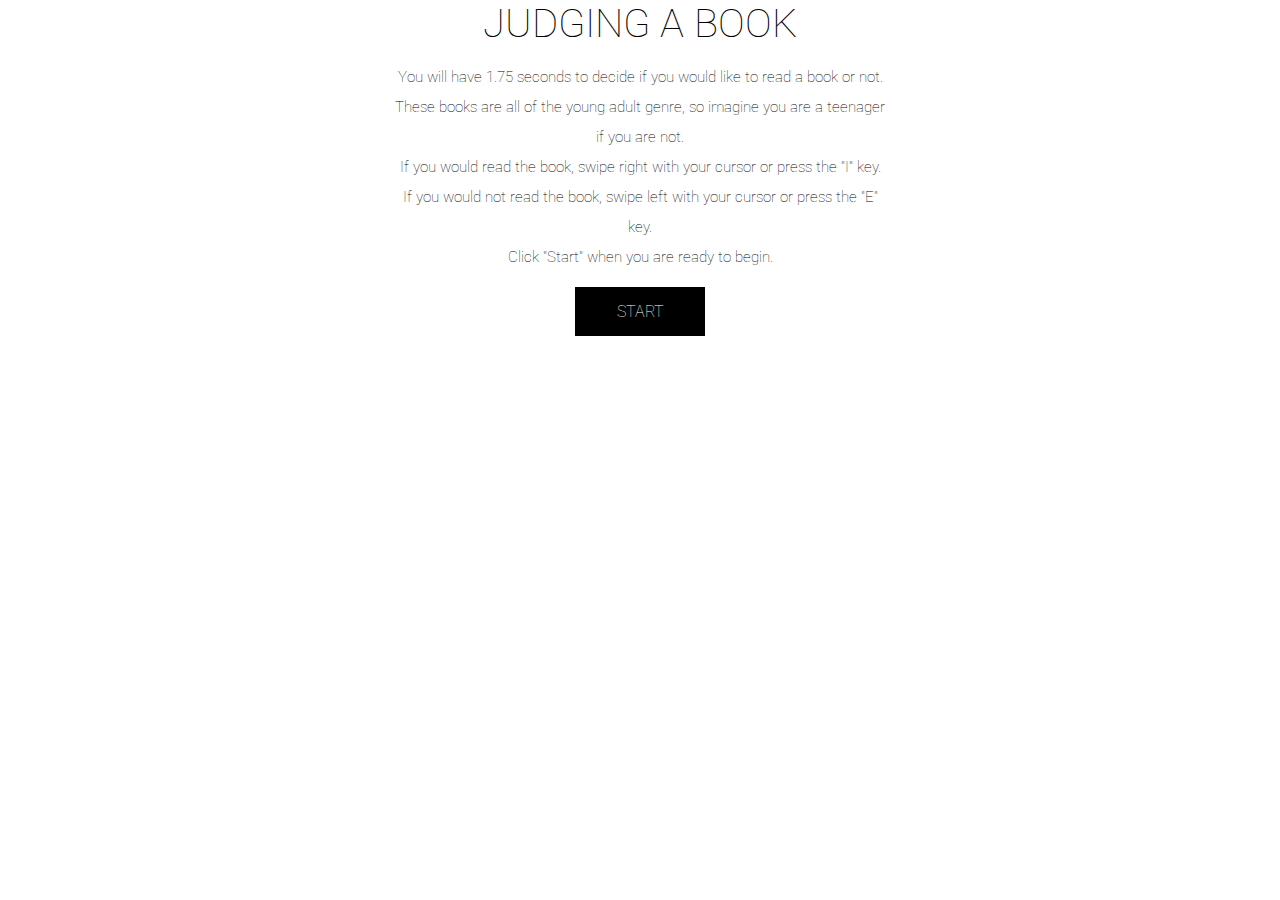
<file: index.html>
<!DOCTYPE html>
<html>
<head>
<meta http-equiv="Content-Type" content="text/html; charset=UTF-8">

    <meta name="viewport" content="width=device-width, initial-scale=1.0">
    <title>Judging a Book</title>
    <link href="https://fonts.googleapis.com/css?family=Roboto:100,100i,300,300i,400,400i,500,500i,700" rel="stylesheet">
    <link rel="stylesheet" type="text/css" href="css/jTinder.css">
</head>
<body>
<center><span class="indextitle">JUDGING A BOOK</span></center>
<div id="description">
<p>You will have 1.75 seconds to decide if you would like to read a book or not. These books are all of the young adult genre, so imagine you are a teenager if you are not.<br> If you would read the book, swipe right with your cursor or press the "I" key.<br>If you would not read the book, swipe left with your cursor or press the "E" key. <br>Click "Start" when you are ready to begin.
</div>
<a href="test.html"><div id="startbtn">START</div></a>
</body>
</html>
</file>
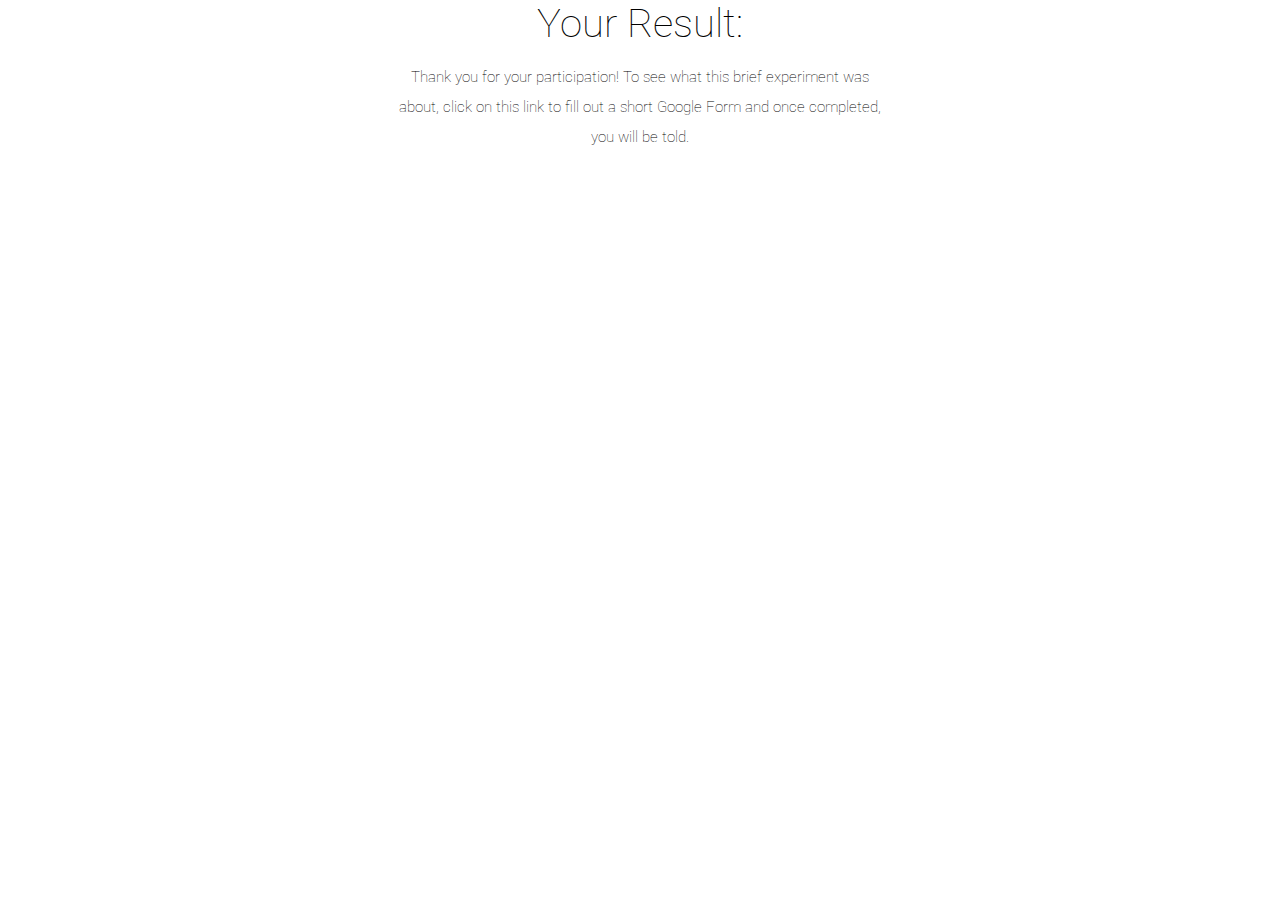
<file: results.html>
<!DOCTYPE html>
<html>
<head>
<meta http-equiv="Content-Type" content="text/html; charset=UTF-8">

    <meta name="viewport" content="width=device-width, initial-scale=1.0">
    <title>Judging a Book</title>
    <link href="https://fonts.googleapis.com/css?family=Roboto:100,100i,300,300i,400,400i,500,500i,700" rel="stylesheet">
    <link rel="stylesheet" type="text/css" href="css/jTinder.css">
</head>
<body>
<center><span class="indextitle">Your Result: </span></center>
<center><span id="results"><script type="text/javascript">document.write(result);</script></span></center>
<div id="description">
<p>Thank you for your participation! To see what this brief experiment was about, click on this link to fill out a short Google Form and once completed, you will be told.
</div>
<script type="text/javascript" src="js/jquery.min.js"></script>
    <!-- transform2d lib -->
    <script type="text/javascript" src="js/jquery.transform2d.js"></script>
    <!-- jTinder lib -->
    <script type="text/javascript" src="js/jquery.jTinder.js"></script>
    <!-- jTinder initialization script -->
    <script type="text/javascript" src="js/main.js"></script>
</body>
</html>
</file>
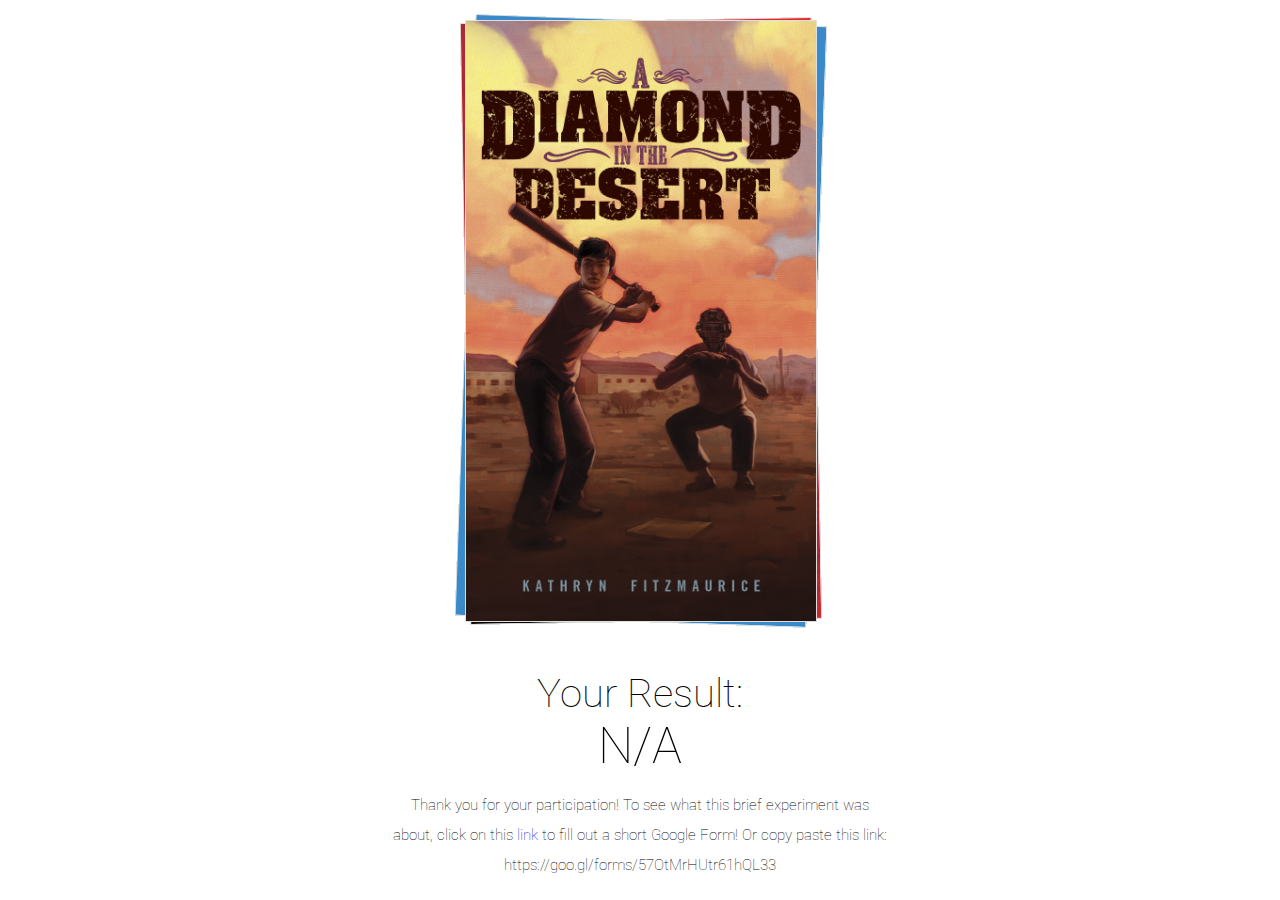
<file: test.html>
<!DOCTYPE html>
<html>
<head>
    <!-- Special thanks to do-web@github.com for base code. -->
    <meta http-equiv="Content-Type" content="text/html; charset=UTF-8">

    <meta name="viewport" content="width=device-width, initial-scale=1.0">
    <title>Judging a Book</title>
    <link href="https://fonts.googleapis.com/css?family=Roboto:100,100i,300,300i,400,400i,500,500i,700" rel="stylesheet">
    <link rel="stylesheet" type="text/css" href="css/jTinder.css">
</head>
<body>
    <!-- start padding container -->
    <center><div class="wrap">
        <!-- start jtinder container -->
        <div id="tinderslide">
            <ul>
                <li class="pane1">
                    <div class="img"></div>
                    <div class="like"></div>
                    <div class="dislike"></div>
                </li>
                <li class="pane2">
                    <div class="img"></div>
                    <div class="like"></div>
                    <div class="dislike"></div>
                </li>
                <li class="pane3">
                    <div class="img"></div>
                    <div class="like"></div>
                    <div class="dislike"></div>
                </li>
                <li class="pane4">
                    <div class="img"></div>
                    <div class="like"></div>
                    <div class="dislike"></div>
                </li>
                <li class="pane5">
                    <div class="img"></div>
                    <div class="like"></div>
                    <div class="dislike"></div>
                </li>
                <li class="pane6">
                    <div class="img"></div>
                    <div class="like"></div>
                    <div class="dislike"></div>
                </li>
                <li class="pane7">
                    <div class="img"></div>
                    <div class="like"></div>
                    <div class="dislike"></div>
                </li>
                <li class="pane8">
                    <div class="img"></div>
                    <div class="like"></div>
                    <div class="dislike"></div>
                </li>
                <li class="pane9">
                    <div class="img"></div>
                    <div class="like"></div>
                    <div class="dislike"></div>
                </li>
                <li class="pane10">
                    <div class="img"></div>
                    <div class="like"></div>
                    <div class="dislike"></div>
                </li>
                <li class="pane11">
                    <div class="img"></div>
                    <div class="like"></div>
                    <div class="dislike"></div>
                </li>
                <li class="pane12">
                    <div class="img"></div>
                    <div class="like"></div>
                    <div class="dislike"></div>
                </li>
                <li class="pane13">
                    <div class="img"></div>
                    <div class="like"></div>
                    <div class="dislike"></div>
                </li>
                <li class="pane14">
                    <div class="img"></div>
                    <div class="like"></div>
                    <div class="dislike"></div>
                </li>
                <li class="pane15">
                    <div class="img"></div>
                    <div class="like"></div>
                    <div class="dislike"></div>
                </li>
                <li class="pane16">
                    <div class="img"></div>
                    <div class="like"></div>
                    <div class="dislike"></div>
                </li>
            </ul>
        </div>
        <!-- end jtinder container -->
    </div></center>
    <!-- end padding container -->

    <!-- jTinder trigger by buttons  -->
<!--     <div class="actions">
        <a href="#" class="dislike"><i></i></a>
        <a href="#" class="like"><i></i></a>
    </div>
 -->
    <!-- jTinder status text  -->
<!--     <div id="status"></div> -->
    <div class="resultspage">
    <center><span class="indextitle">Your Result: </span></center>
    <center><span id="results">N/A</span></center>
    <div id="description">
    <p>Thank you for your participation! To see what this brief experiment was about, click on this <a href="https://goo.gl/forms/57OtMrHUtr61hQL33">link</a> to fill out a short Google Form! Or copy paste this link: <br>https://goo.gl/forms/57OtMrHUtr61hQL33</p>
    </div>

    <!-- jQuery lib -->
    <script type="text/javascript" src="js/jquery.min.js"></script>
    <!-- transform2d lib -->
    <script type="text/javascript" src="js/jquery.transform2d.js"></script>
    <!-- jTinder lib -->
    <script type="text/javascript" src="js/jquery.jTinder.js"></script>
    <!-- jTinder initialization script -->
    <script type="text/javascript" src="js/main.js"></script>
</body>
</html>
</file>
<file: css/jTinder.css>
html, body {
    height: 100%;
    padding: 0;
    margin: 0;
    position: relative;

}

body {
    overflow: hidden;
    font-family: 'Roboto', sans-serif;
    font-weight: 100;
}

/* Wrapper with padding */
.wrap  {
    height: 600px;
    padding-top: 20px;
}

#tinderslide {
    position: relative;
    background: #fff;
    width: 350px;
    height: 100%;
}

#tinderslide ul {
    margin: 0;
    position: relative;
    display: block;
    height: 100%;
}

#tinderslide li {
    display: block;
    width: 100%;
    height: 100%;
    overflow: hidden;
    position: absolute;
    top: 0;
    z-index: 2;
    left: 0;
/*    box-shadow: 0 0 20px rgba(0, 0, 0, .2);*/
    overflow: hidden;
    text-align: center;
/*    padding: 10px 10px 10px 10px;*/
    background: #fff;
    font-size: 24px;
    color: #000;
    border: 1px solid #fff;
    border: 1px solid #dfdfdf;
    border: 1px solid rgba(96, 96, 96, 0.2);
    -webkit-transform: translate3d(0%,0,0) scale3d(1,1,1);
    -moz-transform: translate3d(0%,0,0) scale3d(1,1,1);
    -ms-transform: translate3d(0%,0,0) scale3d(1,1,1);
    -o-transform: translate3d(0%,0,0) scale3d(1,1,1);
    transform: translate3d(0%,0,0) scale3d(1,1,1);
    backface-visibility: hidden;
    -webkit-backface-visibility: hidden;
}

/* Image text */
/*#tinderslide li h2 {
    color: #fff;
    font-size: 30px;
    text-align: center;
    position: absolute;
    top: 40%;
    left: 0;
    width: 100%;
    text-shadow: -1px -1px 0 rgba(0, 0, 0, .2);
}*/

/* Image rotation */
#tinderslide li.pane1 {
    -webkit-transform: rotate(-1deg);
    -moz-transform: rotate(-1deg);
    -o-transform: rotate(-1deg);
    -ms-transform: rotate(-1deg);
    transform: rotate(-1deg);
}

#tinderslide li.pane2 {
    -webkit-transform: rotate(2deg);
    -moz-transform: rotate(2deg);
    -o-transform: rotate(2deg);
    -ms-transform: rotate(2deg);
    transform: rotate(2deg);
}

/* Like & dislike badge images */
#tinderslide .like,
#tinderslide .dislike {
    background: url("../img/liked.png") no-repeat scroll 0 0;
    opacity: 0;
    height: 80px;
    position: absolute;
    width: 170px;
    left: 45px;
    top:40px;
    z-index: 1;
    overflow: hidden;
    -webkit-transform: translate3d(0%,0,0) scale3d(1,1,1);
    -moz-transform: translate3d(0%,0,0) scale3d(1,1,1);
    -ms-transform: translate3d(0%,0,0) scale3d(1,1,1);
    -o-transform: translate3d(0%,0,0) scale3d(1,1,1);
    transform: translate3d(0%,0,0) scale3d(1,1,1);
    -webkit-backface-visibility: hidden;
    backface-visibility: hidden;
}

#tinderslide .dislike {
    right: 45px;
    left: auto;
    background: url("../img/nope.png") no-repeat scroll 0 0;
}

/* Image container */
#tinderslide .img {
    height: 100%;
    width: 100%;
/*    margin-bottom: 5px;*/
    position: relative;
    -webkit-transform: translate3d(0%,0,0) scale3d(1,1,1);
    -moz-transform: translate3d(0%,0,0) scale3d(1,1,1);
    -ms-transform: translate3d(0%,0,0) scale3d(1,1,1);
    -o-transform: translate3d(0%,0,0) scale3d(1,1,1);
    transform: translate3d(0%,0,0) scale3d(1,1,1);
    overflow: hidden;
    backface-visibility: hidden;
    -webkit-backface-visibility: hidden;
    -webkit-transform: translate3d(0,0,0) scale3d(1,1,1);
    -webkit-transform-style: preserve-3d;
}

/* Action - buttons */
.actions {
    text-align: center;
    width: 304px;
    margin: 0 auto;
    overflow: hidden;
}

.actions div {
    position: relative;
    display: inline-block;
    margin-right: -4px;
}

.actions a i {
    display: inline-block;
    width: 40px;
    height: 80px;
}

.actions a.dislike i {
    background: url("../img/dislike_button.png") no-repeat scroll center center;
}

.actions a.like i {
    background: url("../img/like_button.png") no-repeat scroll center center;
}

.actions a {
    float: left;
    display: block;
    background-color: #f7f7f7;
    background-image: -webkit-gradient(linear, left top, left bottom, from(#f7f7f7), to(#e7e7e7));
    background-image: -webkit-linear-gradient(top, #f7f7f7, #e7e7e7);
    background-image: -moz-linear-gradient(top, #f7f7f7, #e7e7e7);
    background-image: -ms-linear-gradient(top, #f7f7f7, #e7e7e7);
    background-image: -o-linear-gradient(top, #f7f7f7, #e7e7e7);
    color: #a7a7a7;
    margin: 36px;
    width: 80px;
    height: 80px;
    position: relative;
    text-align: center;
    line-height: 144px;
    border-radius: 50%;
    outline: none;
    box-shadow: 0px 3px 8px #aaa, inset 0px 2px 3px #fff;
}

.actions a:hover{
  text-decoration: none;
  color: #555;
  background: #f5f5f5;
}

/* jTinder images */
#tinderslide .pane16 .img {
    background: url("../img/pane/pane16.jpg") no-repeat scroll center center;
    background-size: cover;
}
#tinderslide .pane15 .img {
    background: url("../img/pane/pane15.jpg") no-repeat scroll center center;
    background-size: cover;
}
#tinderslide .pane14 .img {
    background: url("../img/pane/pane14.jpg") no-repeat scroll center center;
    background-size: cover;
}
#tinderslide .pane13 .img {
    background: url("../img/pane/pane13.jpg") no-repeat scroll center center;
    background-size: cover;
}
#tinderslide .pane12 .img {
    background: url("../img/pane/pane12.jpg") no-repeat scroll center center;
    background-size: cover;
}
#tinderslide .pane11 .img {
    background: url("../img/pane/pane11.jpg") no-repeat scroll center center;
    background-size: cover;
}
#tinderslide .pane10 .img {
    background: url("../img/pane/pane10.jpg") no-repeat scroll center center;
    background-size: cover;
}
#tinderslide .pane9 .img {
    background: url("../img/pane/pane9.jpg") no-repeat scroll center center;
    background-size: cover;
}
#tinderslide .pane8 .img {
    background: url("../img/pane/pane8.jpg") no-repeat scroll center center;
    background-size: cover;
}
#tinderslide .pane7 .img {
    background: url("../img/pane/pane7.jpg") no-repeat scroll center center;
    background-size: cover;
}
#tinderslide .pane6 .img {
    background: url("../img/pane/pane6.jpg") no-repeat scroll center center;
    background-size: cover;
}
#tinderslide .pane5 .img {
    background: url("../img/pane/pane5.jpg") no-repeat scroll center center;
    background-size: cover;
}
#tinderslide .pane4 .img {
    background: url("../img/pane/pane4.jpg") no-repeat scroll center center;
    background-size: cover;
}
#tinderslide .pane3 .img {
    background: url("../img/pane/pane3.jpg") no-repeat scroll center center;
    background-size: cover;
}
#tinderslide .pane2 .img {
    background: url("../img/pane/pane2.jpg") no-repeat scroll center center;
    background-size: cover;
}
#tinderslide .pane1 .img {
    background: url("../img/pane/pane1.jpg") no-repeat scroll center center;
    background-size: cover;
}

/* jTinder status text */
#status {
    text-align: center;
    font-size: 18px;
    font-family: arial;
    margin-top: 30px;
    font-weight: bold;
}

.indextitle {
    font-size: 40px;
}

#description {
    display: block;
    width: 500px;
    text-align: center;
    margin-left: auto;
    margin-right: auto;
    line-height: 2em;
    font-size: 15px;
}

#startbtn {
    width: 100px;
    background-color: black;
    color: white;
    padding: 15px;
    text-align: center;
    margin-left: auto;
    margin-right: auto;
    text-decoration: none;
}

a {
    text-decoration: none;
}

.resultspage {
    margin-top: 50px;
}

#results {
    font-size: 50px;
}
</file>
